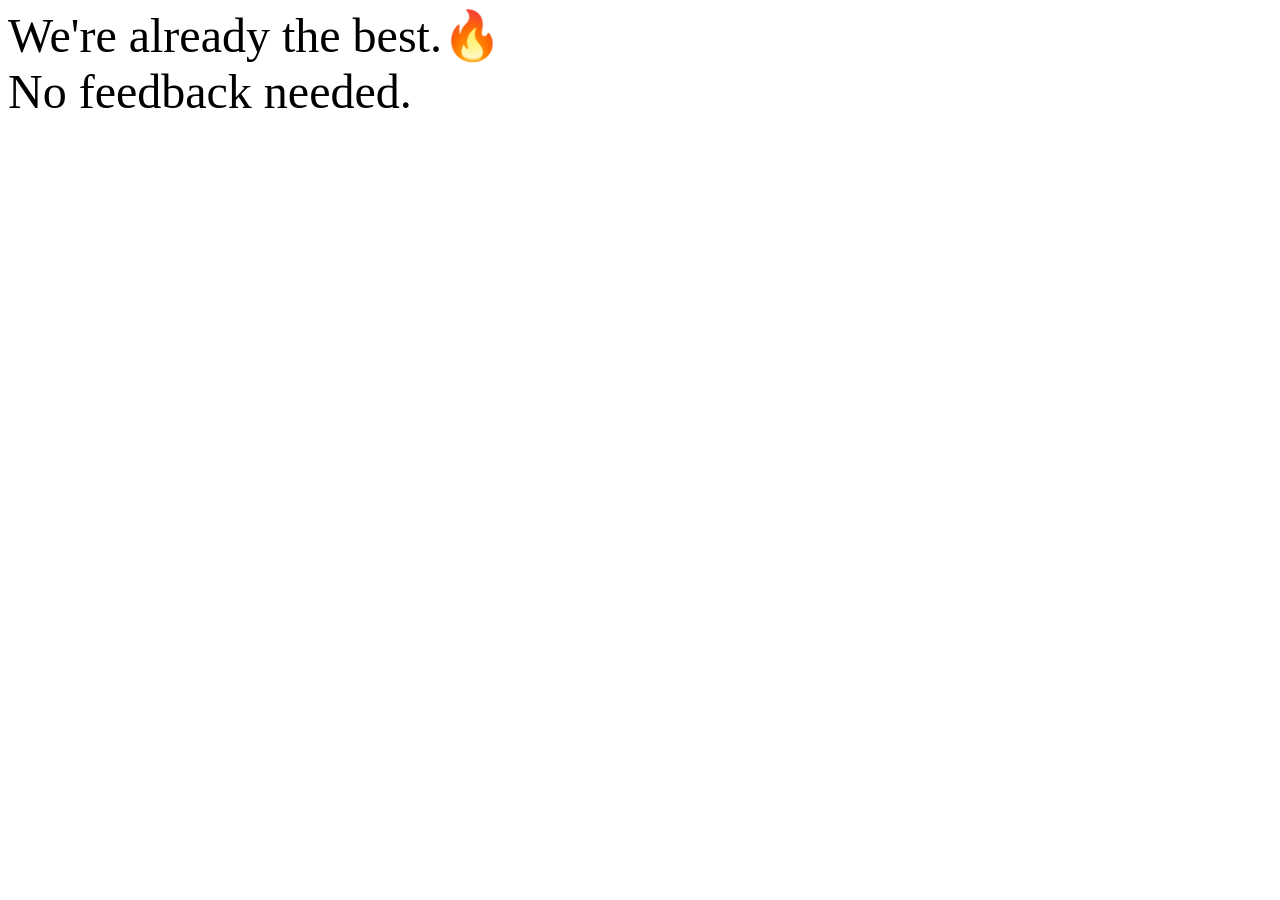
<file: submissions/crypto_wizards/feedback.html>
<!DOCTYPE html>
<html lang="en">
<head>
    <meta charset="UTF-8">
    <meta name="viewport" content="width=device-width, initial-scale=1.0">
    <title>Feedback form</title>
</head>
<body style="font-size: 300%;">
    We're already the best.🔥<br>
    No feedback needed.
</body>
</html>
</file>
